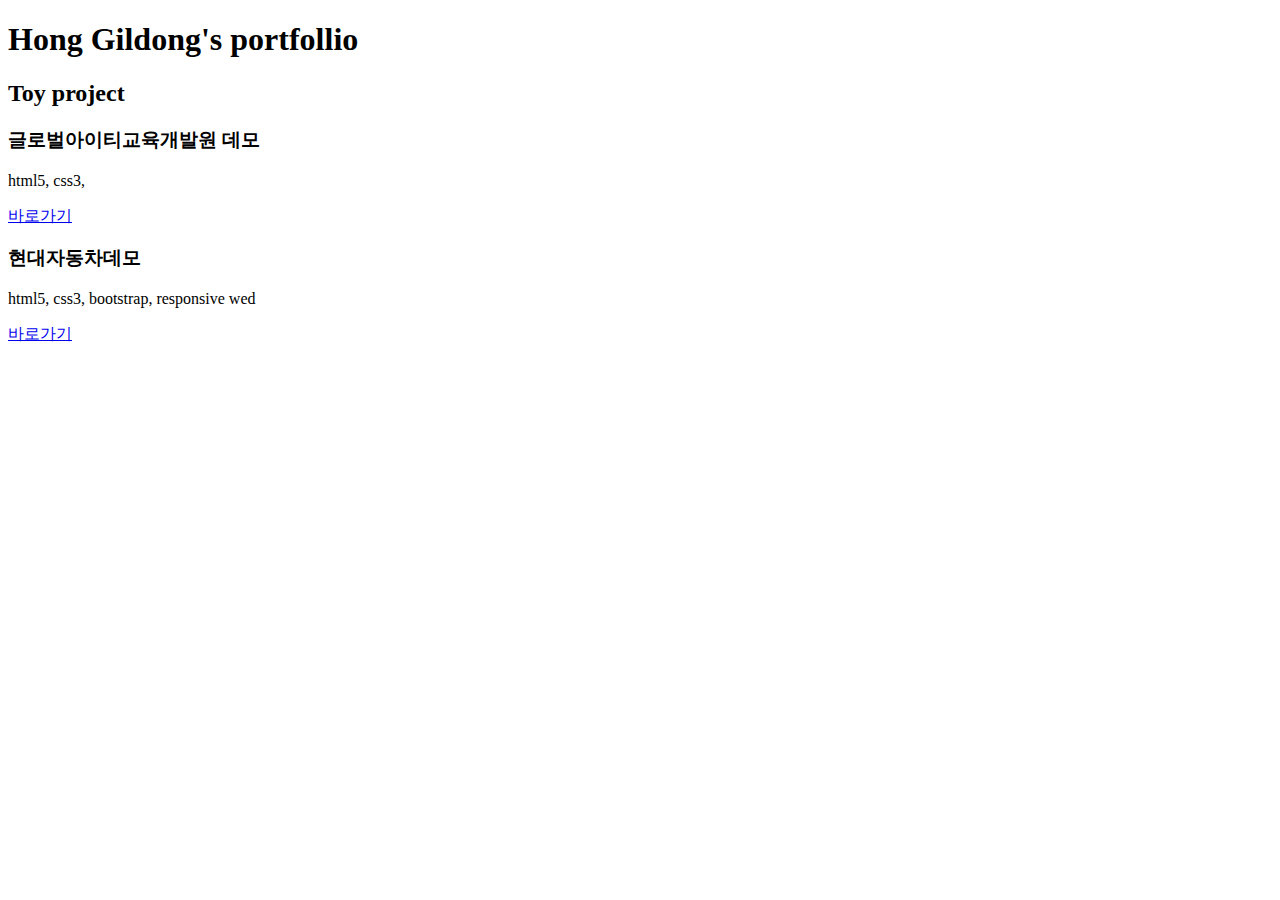
<file: index.html>
<!DOCTYPE html>
<html lang="en">
<head>
    <meta charset="UTF-8">
    <meta name="viewport" content="width=device-width, initial-scale=1.0">
    <title>Document</title>
</head>
<body>
<h1>Hong Gildong's portfollio</h1>
<h2>Toy project</h2>
<h3>글로벌아이티교육개발원 데모</h3>
<p>html5, css3, </p>
<a href="https://oiiiiooo.github.io/portfolio/company/" target="_blank">바로가기</a>
<h3>현대자동차데모</h3>
<p>html5, css3, bootstrap, responsive wed</p>
<a href="https://oiiiiooo.github.io/portfolio/hyundai" target="_blank">바로가기</a>
</body>
</html>
</file>
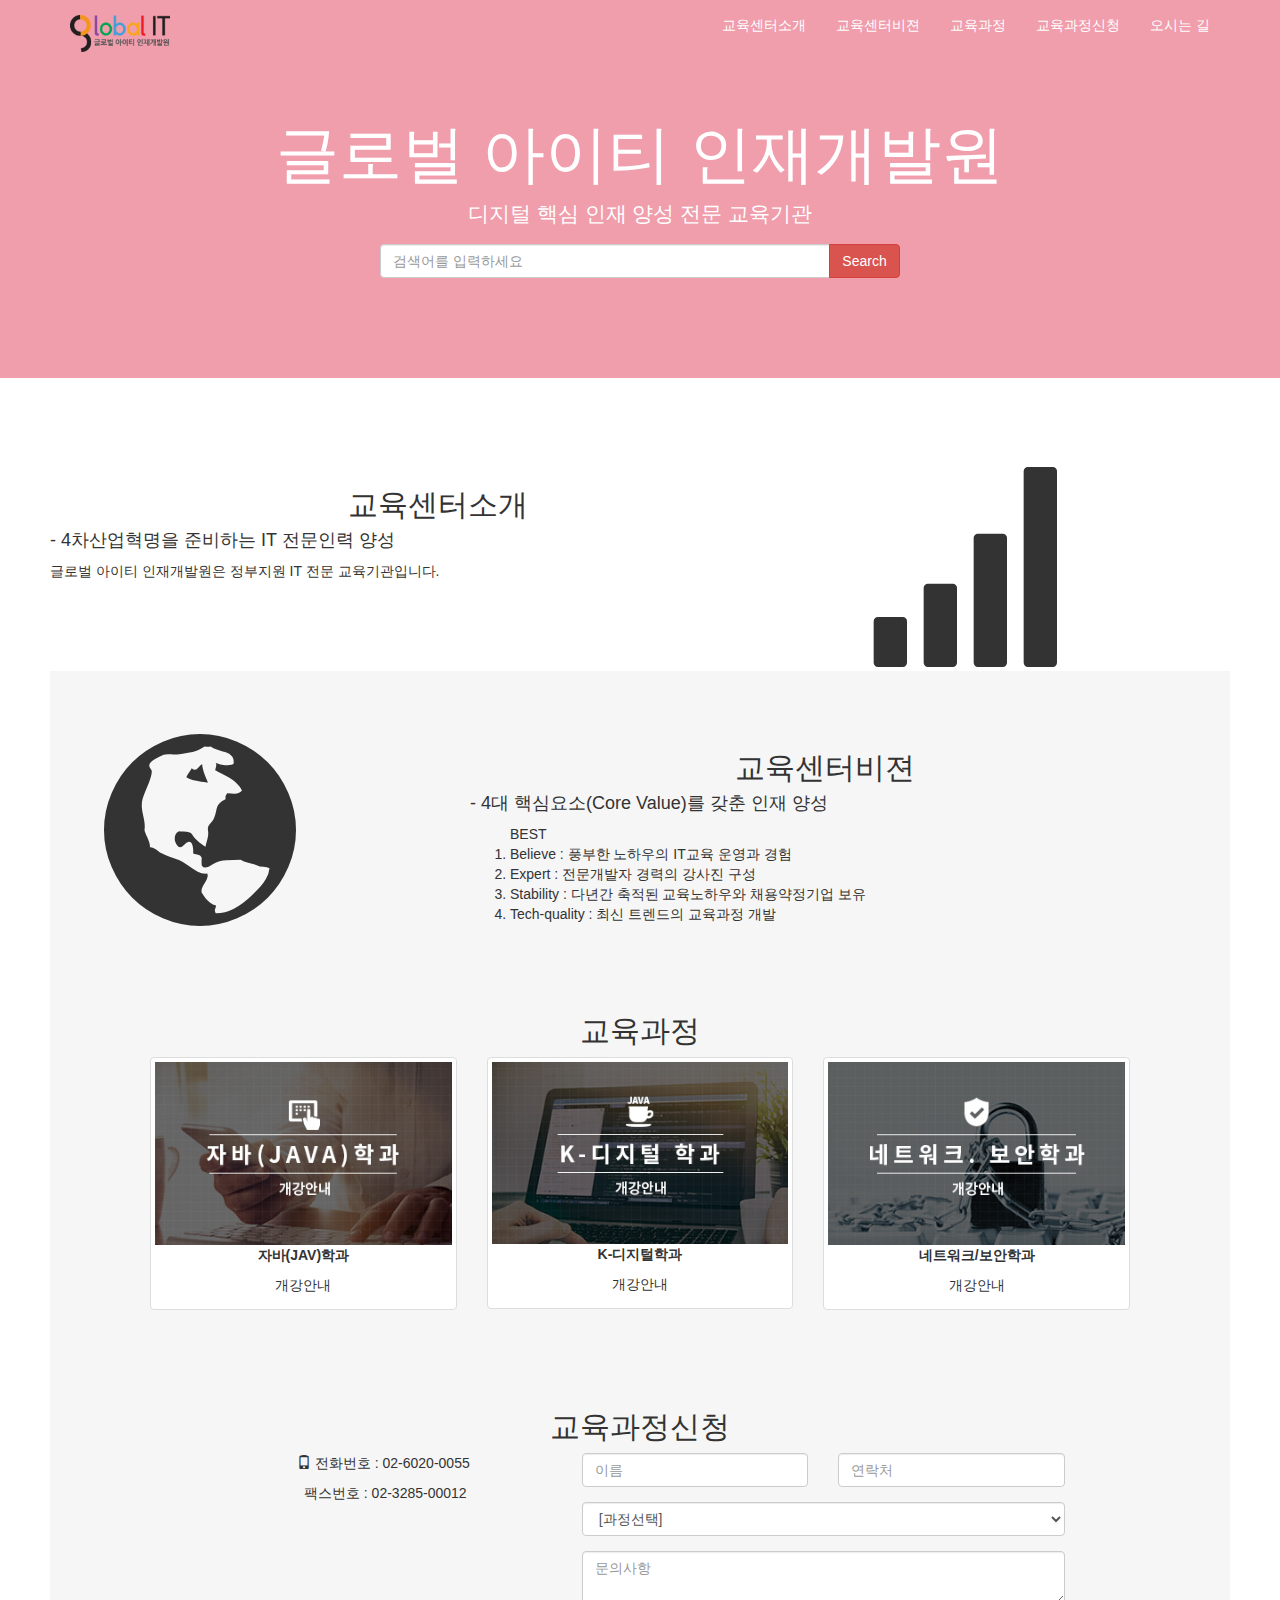
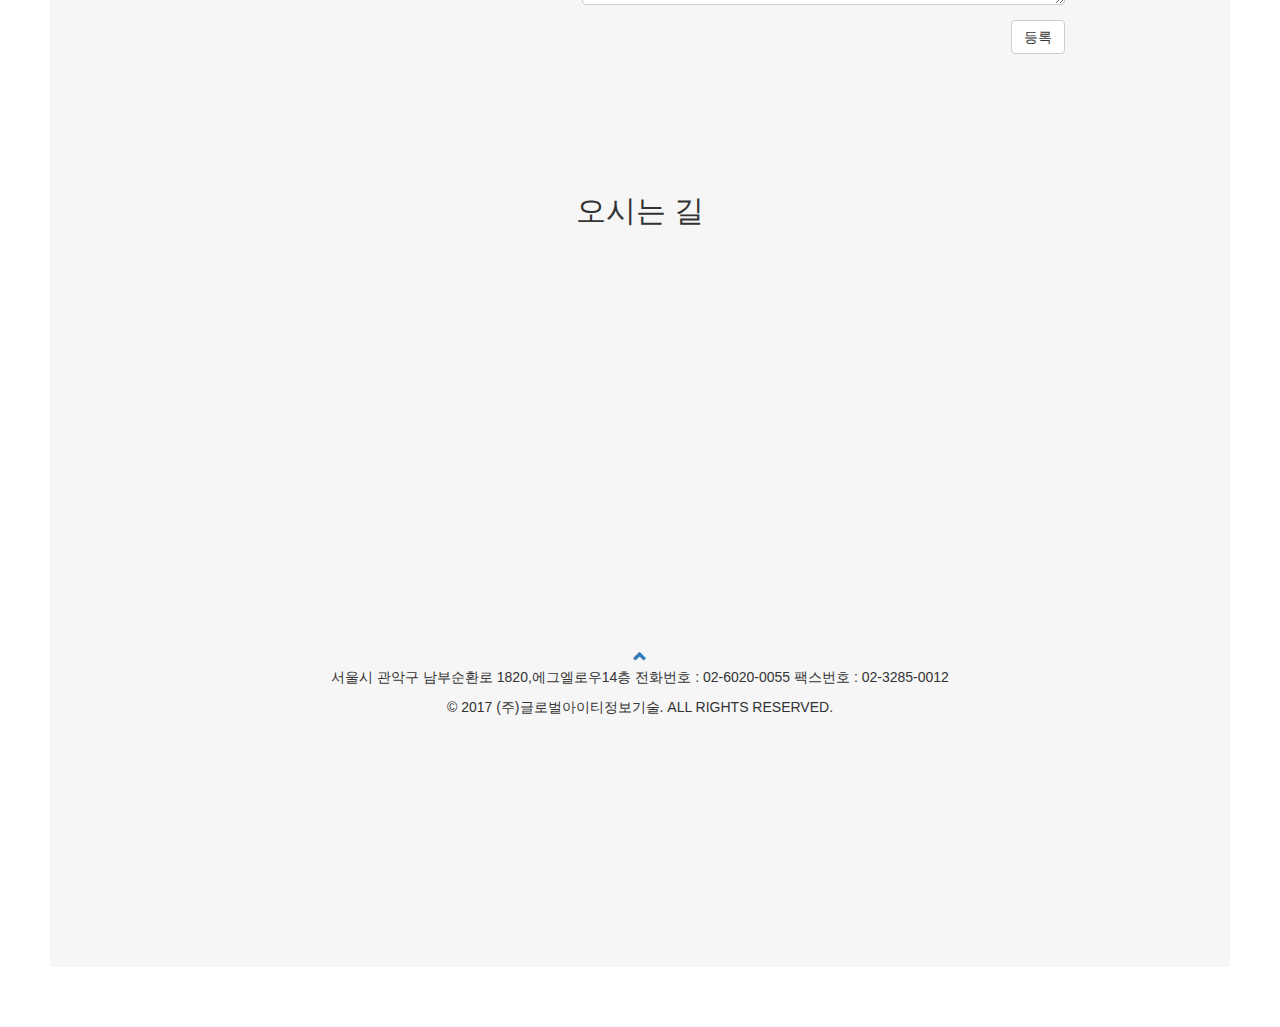
<file: company/index.html>
<!DOCTYPE html>
<html lang="en">

<head>
    <meta charset="UTF-8">
    <meta name="viewport" content="width=device-width, initial-scale=1.0">
    <title>글로벌아이티인재개발원</title>
    <link rel="stylesheet" href="https://maxcdn.bootstrapcdn.com/bootstrap/3.4.1/css/bootstrap.min.css">
    <script src="https://ajax.googleapis.com/ajax/libs/jquery/3.5.1/jquery.min.js"></script>
    <script src="https://maxcdn.bootstrapcdn.com/bootstrap/3.4.1/js/bootstrap.min.js"></script>


    <script>
        $(document).ready(function () {
            // Add smooth scrolling to all links in navbar + footer link
            $(".navbar a, footer a[href='#myPage']").on('click', function (event) {

                // Make sure this.hash has a value before overriding default behavior
                if (this.hash !== "") {

                    // Prevent default anchor click behavior
                    event.preventDefault();

                    // Store hash
                    var hash = this.hash;

                    // Using jQuery's animate() method to add smooth page scroll
                    // The optional number (900) specifies the number of milliseconds it takes to scroll to the specified area
                    $('html, body').animate({
                        scrollTop: $(hash).offset().top
                    }, 900, function () {

                        // Add hash (#) to URL when done scrolling (default click behavior)
                        window.location.hash = hash;
                    });
                } // End if
            });
        })
    </script>


    <style>
        .jumbotron {background-color: rgb(240, 157, 172);
            color: white;
            padding: 100px 25px;}

        .bg-grey {background-color: #f6f6f6;}

        .container-fluid {padding: 60px 50px;}

        .logo {font-size: 200px;}

        .navbar {background-color: rgb(240, 157, 172); border: 0px;}
        .navbar a{color: white !important;}

        @media screen and (max-width: 768px) {
            .col-sm-4 {
                text-align: center;
                margin: 25px 0;
            }
        }
    </style>
</head>

<body id="mypage">
    <!-- ----------------------Navigation-------------------------- -->
    <nav class="navbar navbar-default navbar-fixed-top">
        <div class="container">
            <div class="navbar-header">
                <button type="button" class="navbar-toggle" data-toggle="collapse" data-target="#myNavbar">
                    <span class="icon-bar"></span>
                    <span class="icon-bar"></span>
                    <span class="icon-bar"></span>
                </button>
                <a class="navbar-brand" href="#myPage">
                    <img src="img/top_logo.png" alt="로고이미지" width="100">
                </a>
            </div>
            <div class="collapse navbar-collapse" id="myNavbar">
                <ul class="nav navbar-nav navbar-right">
                    <li><a href="#about" data-toggle="collapse" data-target="navber-collapse.in">교육센터소개</a></li>
                    <li><a href="#vision" data-toggle="collapse" data-target="navber-collapse.in">교육센터비젼</a></li>
                    <li><a href="#curriculumn" data-toggle="collapse" data-target="navber-collapse.in">교육과정</a></li>
                    <li><a href="#join" data-toggle="collapse" data-target="navber-collapse.in">교육과정신청</a></li>
                    <li><a href="#roadmap" data-toggle="collapse" data-target="navber-collapse.in">오시는 길</a></li>
                </ul>
            </div>
        </div>
    </nav>
    <!-- Navigation.end------------------------ -->

    <!-- -----------------------타이틀------------------------- -->
    <div class="jumbotron text-center">
        <h1>글로벌 아이티 인재개발원</h1>
        <p>디지털 핵심 인재 양성 전문 교육기관</p>
        <form class="form-inline">
            <div class="input-group">
                <input type="email" class="form-control" size="50" placeholder="검색어를 입력하세요" required>
                <div class="input-group-btn">
                    <button type="submit" class="btn btn-danger">Search</button>
                </div>
            </div>
        </form>
    </div>
    <!-- 타이틀.end------------------------ -->


    <!-- --------------------교육센터소개------------------------ -->
    <div id="about" class="container-fluid">
        <div class="row">
            <div class="col-sm-8">
                <h2 class="text-center">교육센터소개</h2>
                <h4>- 4차산업혁명을 준비하는 IT 전문인력 양성</h4>
                <p>글로벌 아이티 인재개발원은 정부지원 IT 전문 교육기관입니다.</p>
            </div>
            <div class="col-sm-4">
                <span class="glyphicon glyphicon-signal logo"></span>
            </div>
            <!-- 교육센터소개.end------------------- -->
        </div>

        <!-- ---------------------교육센터비젼------------------------ -->
        <div id="vision" class="container-fluid bg-grey">
            <div class="row">
                <div class="col-sm-4">
                    <span class="glyphicon glyphicon-globe logo"></span>
                </div>

                <div class="col-sm-8">
                    <h2 class="text-center">교육센터비젼</h2>
                    <h4>- 4대 핵심요소(Core Value)를 갖춘 인재 양성</h4>
                    <p>
                    <ol>
                        BEST
                        <li>Believe : 풍부한 노하우의 IT교육 운영과 경험</li>
                        <li>Expert : 전문개발자 경력의 강사진 구성</li>
                        <li>Stability : 다년간 축적된 교육노하우와 채용약정기업 보유</li>
                        <li>Tech-quality : 최신 트렌드의 교육과정 개발</li>
                    </ol>
                    </p>
                </div>
            </div>
            <!-- 교육센터비젼.end--------------------- -->

            <!-- ---------------------교육과정소개------------------------ -->
            <div id="curriculumn" class="container-fluid text-center ">
                <h2 class="text-center">교육과정</h2>

                <div class="row text-center">
                    <div class="col-sm-4">
                        <div class="thumbnail">
                            <img src="img/java.jpg" alt="자바학과" width="100%">
                            <p><strong>자바(JAV)학과</strong></p>
                            <p>개강안내</p>
                        </div>
                    </div>
                    <div class="col-sm-4">
                        <div class="thumbnail">
                            <img src="img/kd.jpg" alt="K-디지털학과" width="100%">
                            <p><strong>K-디지털학과</strong></p>
                            <p>개강안내</p>
                        </div>
                    </div>
                    <div class="col-sm-4">
                        <div class="thumbnail">
                            <img src="img/nt.jpg" alt="네트워크/보안학과" width="100%">
                            <p><strong>네트워크/보안학과</strong></p>
                            <p>개강안내</p>
                        </div>
                    </div>
                </div>
                <!-- 교육과정소개.end--------------------- -->

                <!-- ---------------------교육과정신청------------------------ -->
                <div id="join" class="container-fluid bg-grey">
                    <h2 class="text-center">교육과정신청</h2>
                    <!-- <div class="row"> -->
                    <div class="col-sm-5">
                        <p>
                            <span class="glyphicon glyphicon-phone"></span>
                            전화번호 : 02-6020-0055
                        </p>
                        <p>
                            <span class="glyphicon glyphicon-fax"></span>
                            팩스번호 : 02-3285-00012
                        </p>
                    </div>
                    <div class="col-sm-7">
                        <div class="row">
                            <div class="col-sm-6 form-group">
                                <input class="form-control" type="text" name="name" placeholder="이름">
                            </div>
                            <div class="col-sm-6 form-group">
                                <input class="form-control" type="text" name="name" placeholder="연락처">
                            </div>
                            <div class="col-sm-12 form-group">
                                <select class="form-control" name="curriculumn">
                                    <option value="">[과정선택]</option>
                                    <option value="국비지원무료과정">국비지원무료과정</option>
                                    <option value="단과과정">단과과정</option>
                                    <option value="차세대핵심인재양성사업">차세대핵심인재양성사업</option>
                                    <option value="디지털핵심실무인재양성사업">디지털핵심실무인재양성사업</option>
                                </select>
                            </div>
                        </div>
                        <textarea class="form-control form-group" name="question" placeholder="문의사항"></textarea>
                        <button class="btn btn-default pull-right" type="submit">등록</button>
                    </div>
                </div>
                <!-- 교육과정신청.end--------------------- -->

                <!-- -----------------------오시는 길------------------------ -->
                <div id="roadmap" class="container-fluid" style="padding: 60px 0px;">
                    <h2 class="text-center">오시는 길</h2>

                    <div id="map" style="width:100%;height:350px;"></div>

                    <script type="text/javascript"
                        src="//dapi.kakao.com/v2/maps/sdk.js?appkey=45049b3d910de691c20a00f61c5b9562"></script>
                    <script>
                        var mapContainer = document.getElementById('map'), // 지도를 표시할 div 
                            mapOption = {
                                center: new kakao.maps.LatLng(37.480909, 126.952095), // 지도의 중심좌표
                                level: 3 // 지도의 확대 레벨
                            };

                        var map = new kakao.maps.Map(mapContainer, mapOption); // 지도를 생성합니다

                        // 마커가 표시될 위치입니다 
                        var markerPosition = new kakao.maps.LatLng(37.480909, 126.952095);

                        // 마커를 생성합니다
                        var marker = new kakao.maps.Marker({
                            position: markerPosition
                        });

                        // 마커가 지도 위에 표시되도록 설정합니다
                        marker.setMap(map);

                        // 아래 코드는 지도 위의 마커를 제거하는 코드입니다
                        // marker.setMap(null);    
                    </script>
                    <!-- 오시는 길.end--------------------- -->

                    <!-- --------------------footer------------------------ -->
<footer class="container-fluid text-center">
<a href="#mypage" title="To Top">
<span class="glyphicon glyphicon-chevron-up"></span>
</a>
<p>서울시 관악구 남부순환로 1820,에그엘로우14층 전화번호 : 02-6020-0055 팩스번호 : 02-3285-0012</p>
<p>&copy 2017 (주)글로벌아이티정보기술. ALL RIGHTS RESERVED. </p>
</footer>
                     <!-- footer.end--------------------- -->
</body>

</html>
</file>
